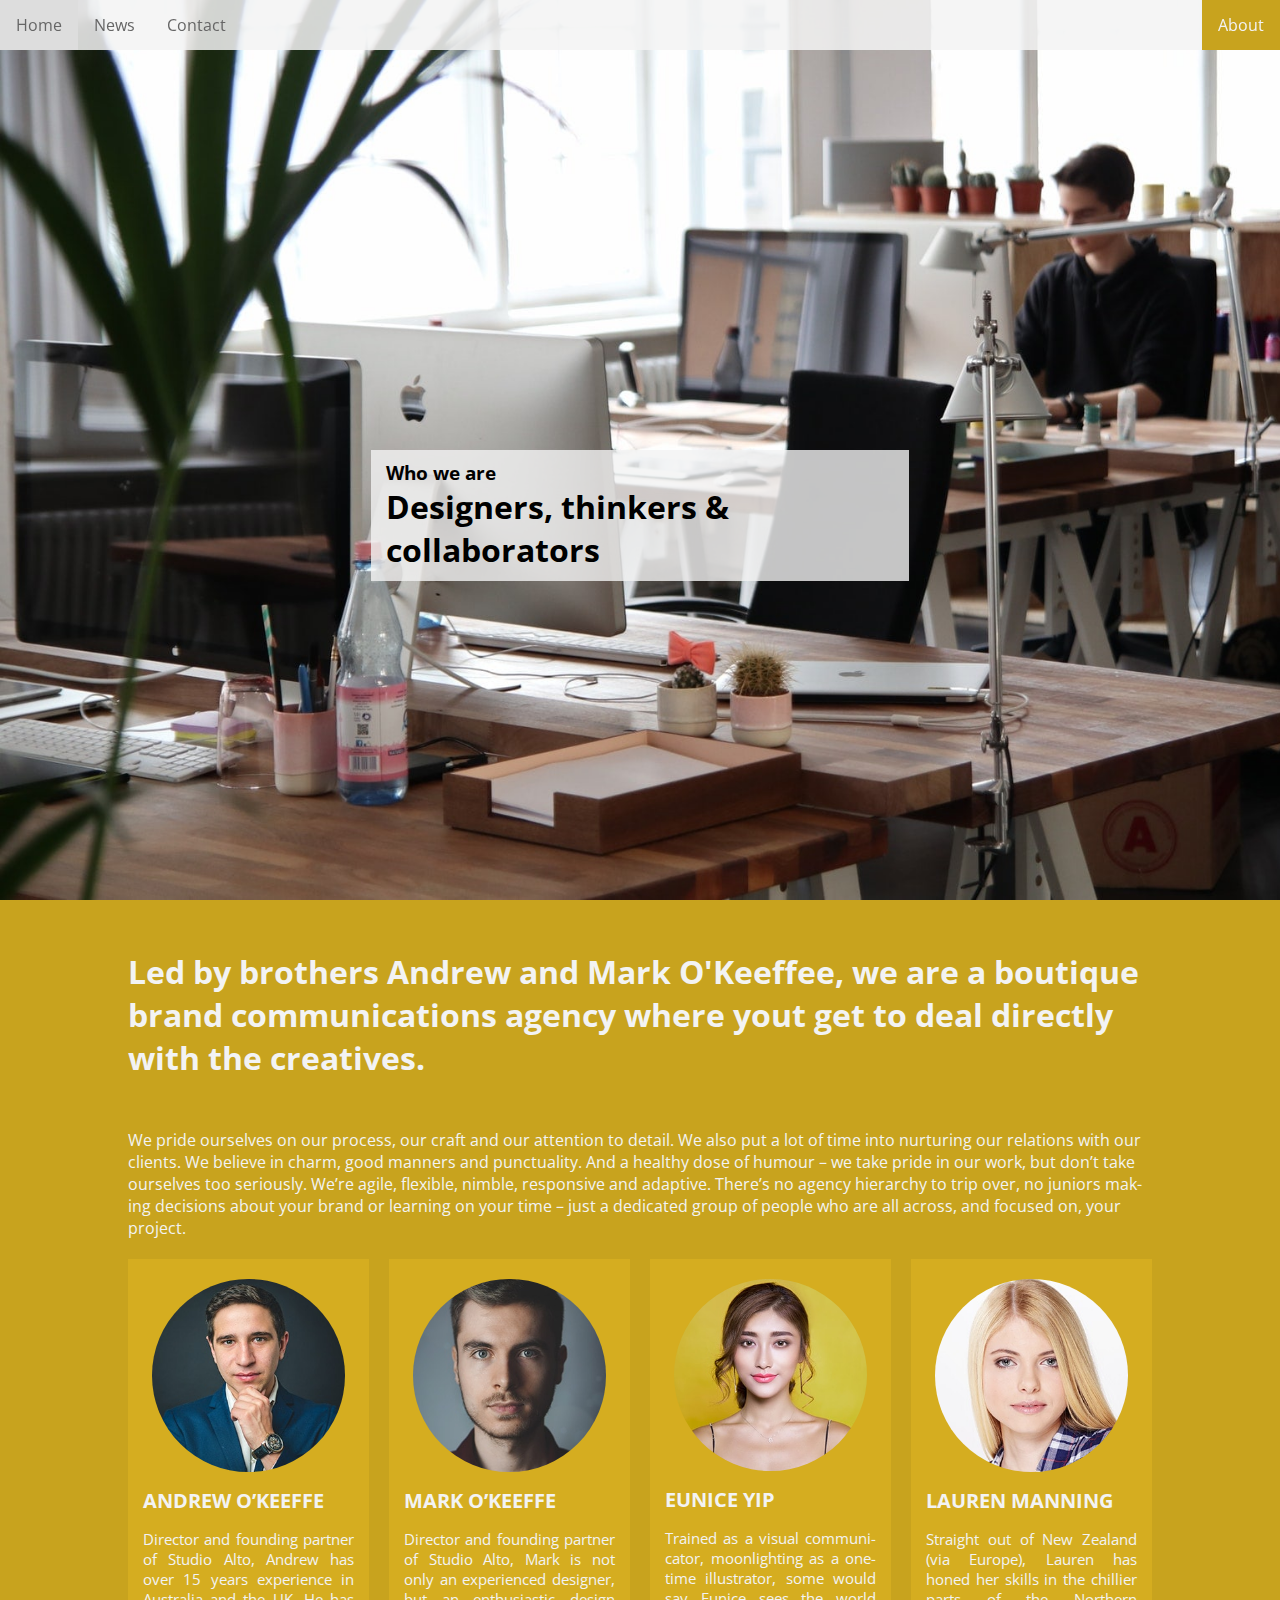
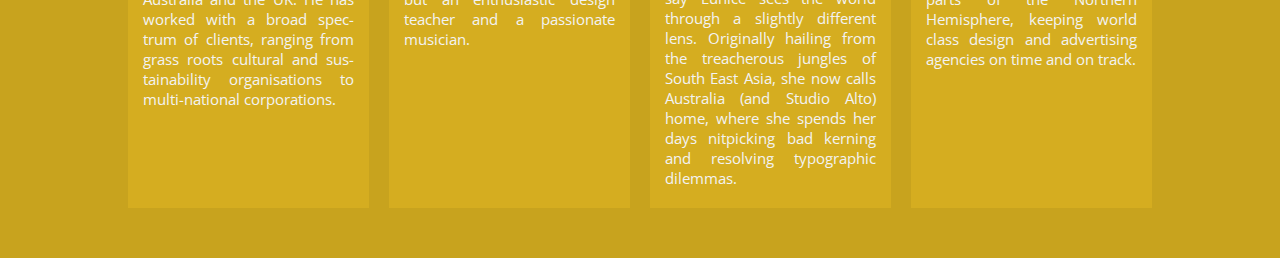
<file: about.html>
<!DOCTYPE html>
<html lang="en">
  <head>
    <meta charset="utf-8">
    <title>school-example</title>
    <link rel="stylesheet" href="css/master.css">
    <link rel="stylesheet" href="css/font-awesome/font-awesome.css">
    <link href="https://fonts.googleapis.com/css?family=Open+Sans" rel="stylesheet">
    <script src="js/menu.js" charset="utf-8"></script>
    <meta name="viewport" content="width=device-width, initial-scale=1.0">
  </head>
  <body class="about">
    <div class="banner">
      <div class="title-container">
        <div class="title">
          <h3>Who we are</h3>
          <h1>Designers, thinkers & collaborators</h1>
        </div>
      </div>
    </div>
    <div id="nav" class="topnav">
      <a href="index.html">Home</a>
      <a href="news.html">News</a>
      <a href="contact.html">Contact</a>
      <a class="about active" href="#about">About</a>
      <a href="javascript:void(0);" class="icon" onclick="openCloseNavigation()">&#9776;</a>
    </div>
    <div class="container">
      <div class="inner">
        <h1 class="header">Led by brothers Andrew and Mark O'Keeffee, we are a boutique brand communications agency where yout get to deal directly with the creatives.</h1>
        <p>We pride ourselves on our process, our craft and our attention to detail. We also put a lot of time into nurturing our relations with our clients. We believe in charm, good manners and punctuality. And a healthy dose of humour – we take pride in our work, but don’t take ourselves too seriously.
We’re agile, flexible, nimble, responsive and adaptive. There’s no agency hierarchy to trip over, no juniors making decisions about your brand or learning on your time – just a dedicated group of people who are all across, and focused on, your project.</p>
        <div class="grid-container">
          <div class="first">
            <img src="img/about/potrait_1.jpeg" />
            <h1>Andrew O’Keeffe</h1>
            <p>Director and founding partner of Studio Alto, Andrew has over 15 years experience in Australia and the UK. He has worked with a broad spectrum of clients, ranging from grass roots cultural and sustainability organisations to multi-national corporations.</p>
          </div>
          <div class="second">
            <img src="img/about/potrait_2.jpeg" />
            <h1>Mark O’Keeffe</h1>
            <p>Director and founding partner of Studio Alto, Mark is not only an experienced designer, but an enthusiastic design teacher and a passionate musician.</p>
          </div>
          <div class="third">
            <img src="img/about/potrait_3.jpeg" />
            <h1>Eunice Yip</h1>
            <p>Trained as a visual communicator, moonlighting as a one-time illustrator, some would say Eunice sees the world through a slightly different lens. Originally hailing from the treacherous jungles of South East Asia, she now calls Australia (and Studio Alto) home, where she spends her days nitpicking bad kerning and resolving typographic dilemmas.</p>
          </div>
          <div class="fourth">
            <img src="img/about/potrait_4.jpeg" />
            <h1>Lauren Manning</h1>
            <p>Straight out of New Zealand (via Europe), Lauren has honed her skills in the chillier parts of the Northern Hemisphere, keeping world class design and advertising agencies on time and on track.</p>
          </div>
        </div>
      </div>
    </div>
  </body>
</html>
</file>
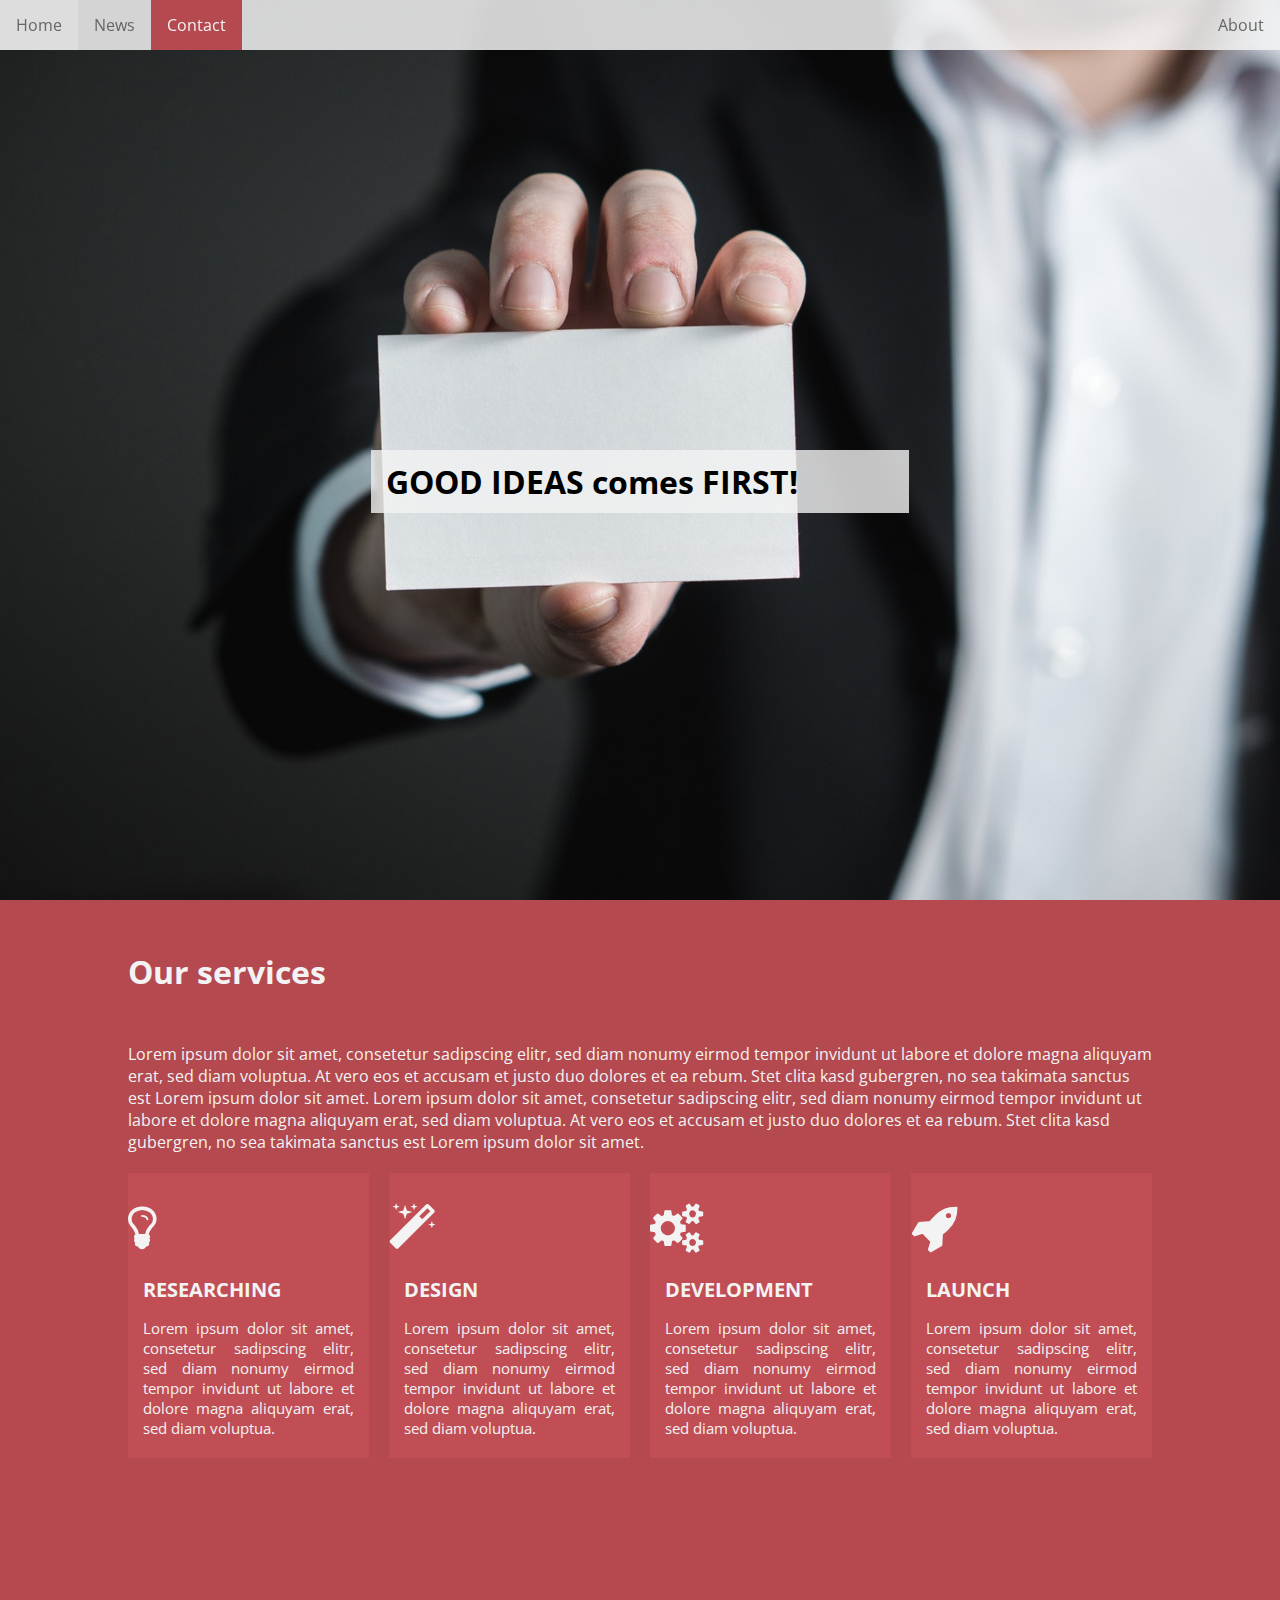
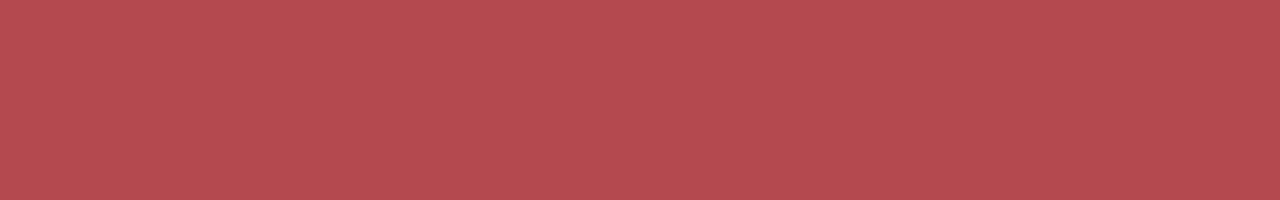
<file: contact.html>
<!DOCTYPE html>
<html>
  <head>
    <meta charset="utf-8">
    <title>school-example</title>
    <link rel="stylesheet" href="css/master.css">
    <link rel="stylesheet" href="css/font-awesome/font-awesome.css">
    <link href="https://fonts.googleapis.com/css?family=Open+Sans" rel="stylesheet">
    <script src="js/menu.js" charset="utf-8"></script>
    <meta name="viewport" content="width=device-width, initial-scale=1.0">
  </head>
  <body class="contact">
    <div class="banner">
      <div class="title-container">
        <div class="title">
          <h1>GOOD IDEAS comes FIRST!</h1>
        </div>
      </div>
    </div>
    <div id="nav" class="topnav">
      <a href="index.html">Home</a>
      <a href="news.html">News</a>
      <a class="active" href="#contact">Contact</a>
      <a class="about" href="about.html">About</a>
      <a href="javascript:void(0);" class="icon" onclick="openCloseNavigation()">&#9776;</a>
    </div>
    <div class="container">
      <div class="inner">
        <h1 class="header">Our services</h1>
        <p>Lorem ipsum dolor sit amet, consetetur sadipscing elitr, sed diam nonumy eirmod tempor invidunt ut labore et dolore magna aliquyam erat, sed diam voluptua. At vero eos et accusam et justo duo dolores et ea rebum. Stet clita kasd gubergren, no sea takimata sanctus est Lorem ipsum dolor sit amet. Lorem ipsum dolor sit amet, consetetur sadipscing elitr, sed diam nonumy eirmod tempor invidunt ut labore et dolore magna aliquyam erat, sed diam voluptua. At vero eos et accusam et justo duo dolores et ea rebum. Stet clita kasd gubergren, no sea takimata sanctus est Lorem ipsum dolor sit amet.</p>
        <div class="grid-container">
          <div class="first">
            <div class="circle">
              <i class="fa fa-lightbulb-o" aria-hidden="true"></i>
            </div>
            <h1>researching</h1>
            <p>Lorem ipsum dolor sit amet, consetetur sadipscing elitr, sed diam nonumy eirmod tempor invidunt ut labore et dolore magna aliquyam erat, sed diam voluptua.</p>
          </div>
          <div class="second">
            <div class="circle">
              <i class="fa fa-magic" aria-hidden="true"></i>
            </div>
            <h1>design</h1>
            <p>Lorem ipsum dolor sit amet, consetetur sadipscing elitr, sed diam nonumy eirmod tempor invidunt ut labore et dolore magna aliquyam erat, sed diam voluptua.</p>
          </div>
          <div class="third">
            <div class="circle">
              <i class="fa fa-cogs" aria-hidden="true"></i>
            </div>
            <h1>development</h1>
            <p>Lorem ipsum dolor sit amet, consetetur sadipscing elitr, sed diam nonumy eirmod tempor invidunt ut labore et dolore magna aliquyam erat, sed diam voluptua.</p>
          </div>
          <div class="fourth">
            <div class="circle">
              <i class="fa fa-rocket" aria-hidden="true"></i>
            </div>
            <h1>launch</h1>
            <p>Lorem ipsum dolor sit amet, consetetur sadipscing elitr, sed diam nonumy eirmod tempor invidunt ut labore et dolore magna aliquyam erat, sed diam voluptua.</p>
          </div>
        </div>
      </div>
    </div>
  </body>
</html>
</file>
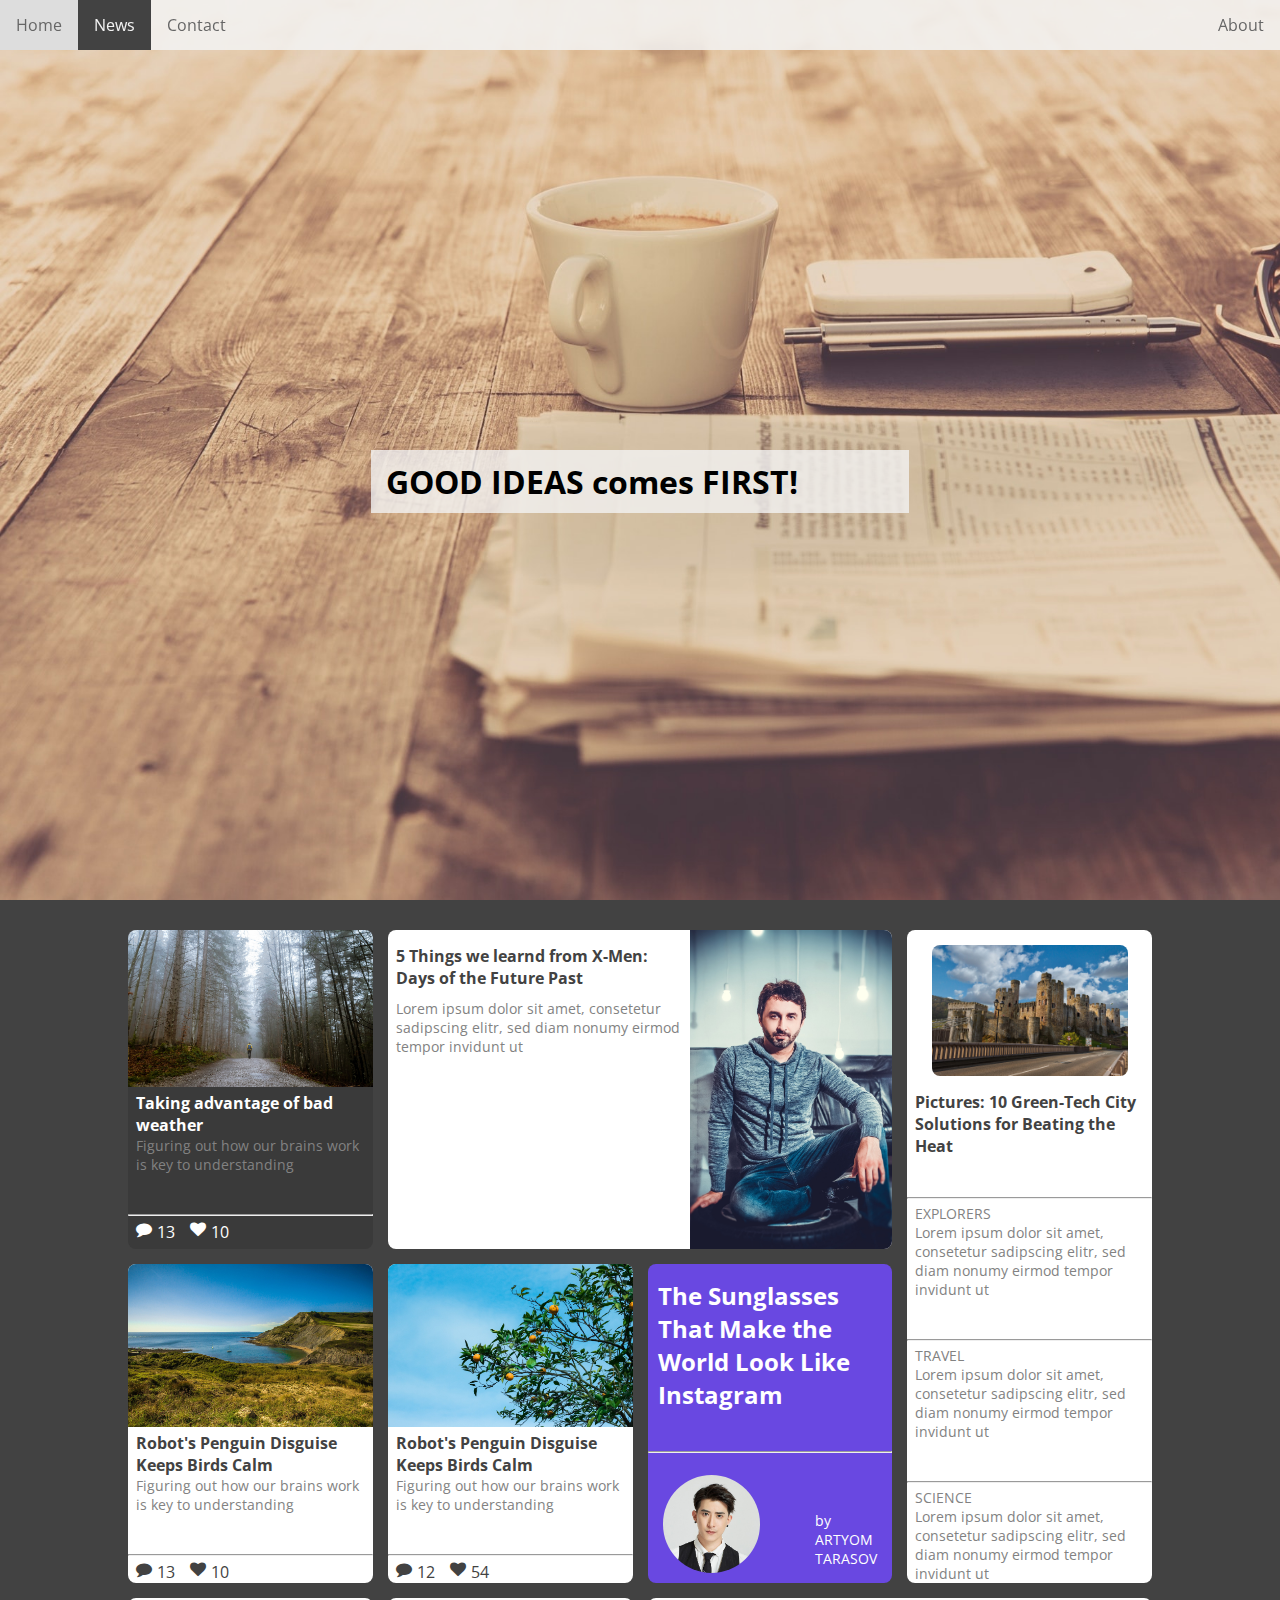
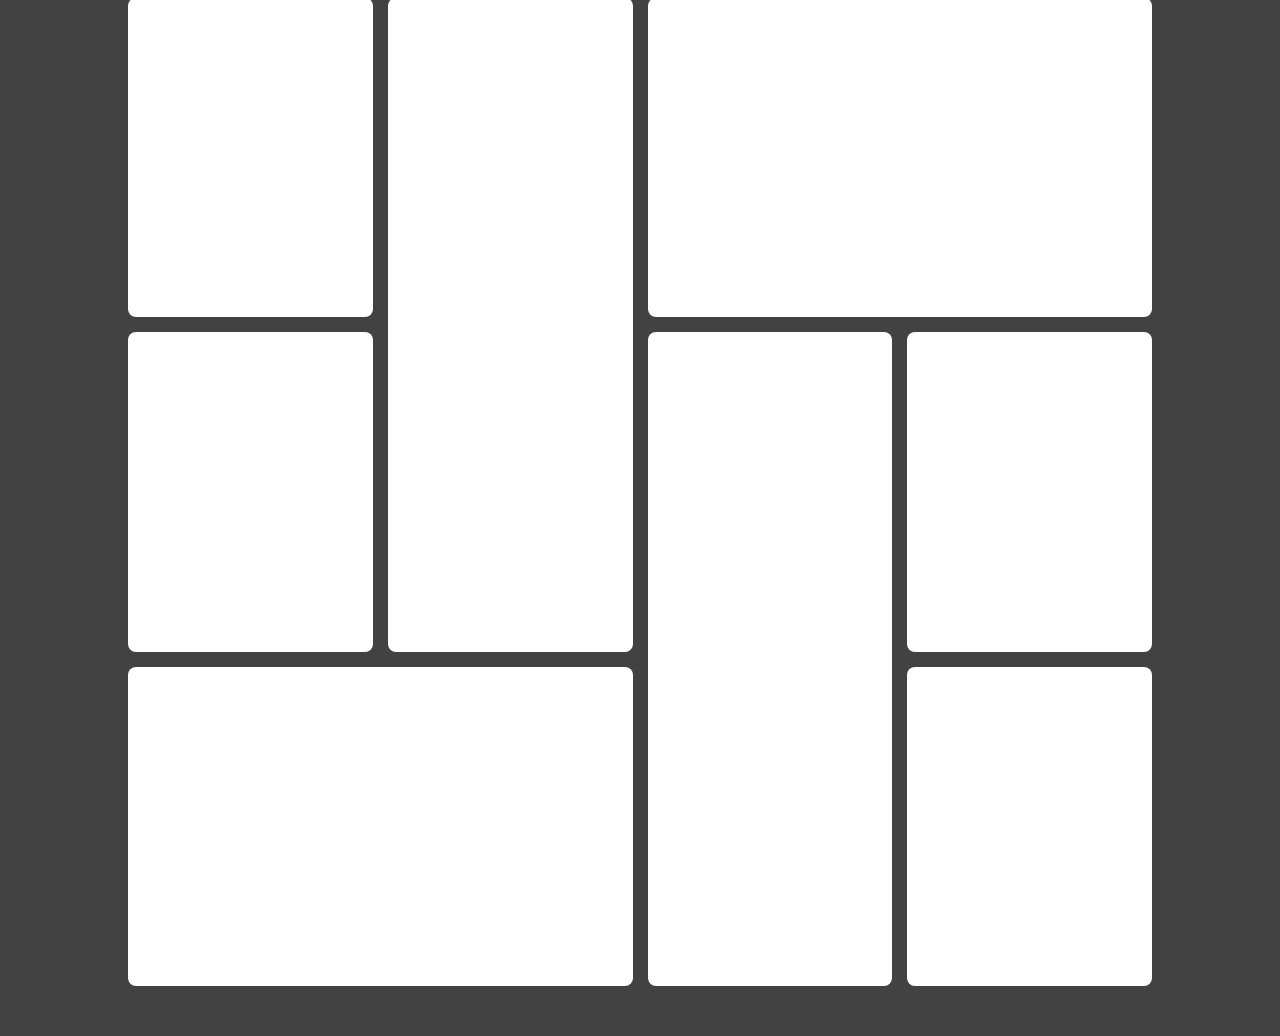
<file: news.html>
<!DOCTYPE html>
<html>
  <head>
    <meta charset="utf-8">
    <title>school-example</title>
    <link rel="stylesheet" href="css/master.css">
    <link rel="stylesheet" href="css/font-awesome/font-awesome.css">
    <link href="https://fonts.googleapis.com/css?family=Open+Sans" rel="stylesheet">
    <script src="js/menu.js" charset="utf-8"></script>
    <meta name="viewport" content="width=device-width, initial-scale=1.0">
  </head>
  <body class="news">
    <div class="banner">
      <div class="title-container">
        <div class="title">
          <h1>GOOD IDEAS comes FIRST!</h1>
        </div>
      </div>
    </div>
    <div id="nav" class="topnav">
      <a href="index.html">Home</a>
      <a class="active" href="#news">News</a>
      <a href="contact.html">Contact</a>
      <a class="about" href="about.html">About</a>
      <a href="javascript:void(0);" class="icon" onclick="openCloseNavigation()">&#9776;</a>
    </div>
    <div class="container">
      <div class="inner">
        <article class="dark">
          <img class="top" src="img/news/bad_weather.jpeg" alt="bad weather">
          <h1>Taking advantage of bad weather</h1>
          <p class="description">Figuring out how our brains work is key to understanding</p>
          <hr>
          <i class="fa fa-comment" aria-hidden="true"></i>
          <p class="comment-count">13</p>
          <i class="fa fa-heart" aria-hidden="true"></i>
          <p class="likes-count">10</p>
        </article>
        <article class="col-2">
          <img class="right" src="img/news/x-men.jpg" alt="x-men person">
          <h1 class="right">5 Things we learnd from X-Men: Days of the Future Past</h1>
          <p class="description">Lorem ipsum dolor sit amet, consetetur sadipscing elitr, sed diam nonumy eirmod tempor invidunt ut</p>
        </article>
        <article class="row-2">
          <img class="center" src="img/news/building.jpg" alt="Building">
          <h1>Pictures: 10 Green-Tech City Solutions for Beating the Heat</h1>
          <hr>
          <p class="description">EXPLORERS</p>
          <p class="description">Lorem ipsum dolor sit amet, consetetur sadipscing elitr, sed diam nonumy eirmod tempor invidunt ut</p>
          <hr>
          <p class="description">TRAVEL</p>
          <p class="description">Lorem ipsum dolor sit amet, consetetur sadipscing elitr, sed diam nonumy eirmod tempor invidunt ut</p>
          <hr>
          <p class="description">SCIENCE</p>
          <p class="description">Lorem ipsum dolor sit amet, consetetur sadipscing elitr, sed diam nonumy eirmod tempor invidunt ut</p>
        </article>
        <article>
          <img class="top" src="img/news/coast.jpg" alt="bad weather">
          <h1>Robot's Penguin Disguise Keeps Birds Calm</h1>
          <p class="description">Figuring out how our brains work is key to understanding</p>
          <hr>
          <i class="fa fa-comment" aria-hidden="true"></i>
          <p class="comment-count">13</p>
          <i class="fa fa-heart" aria-hidden="true"></i>
          <p class="likes-count">10</p>
        </article>
        <article>
          <img class="top" src="img/news/orange_tree.jpg" alt="orange tree">
          <h1>Robot's Penguin Disguise Keeps Birds Calm</h1>
          <p class="description">Figuring out how our brains work is key to understanding</p>
          <hr>
          <i class="fa fa-comment" aria-hidden="true"></i>
          <p class="comment-count">12</p>
          <i class="fa fa-heart" aria-hidden="true"></i>
          <p class="likes-count">54</p>
        </article>
        <article class="purple">
          <h1 class="purple">The Sunglasses That Make the World Look Like Instagram</h1>
          <hr>
          <img class="profile" src="img/news/profile.jpg" alt="Profile">
          <p class="profile">by<br />ARTYOM<br />TARASOV</p>
        </article>
        <article>

        </article>
        <article class="row-2">

        </article>
        <article class="col-2">

        </article>
        <article>

        </article>
        <article class="row-2">

        </article>
        <article>

        </article>
        <article class="col-2">

        </article>
        <article>

        </article>
      </div>
    </div>
  </body>
</html>
</file>
<file: css/master.css>
/* Farben */
/* Hintergrund */
/* Text */
/* Layout */
* {
  box-sizing: border-box;
  margin: 0;
  padding: 0;
  -moz-hyphens: auto;
  -o-hyphens: auto;
  -webkit-hyphens: auto;
  -ms-hyphens: auto;
  hyphens: auto; }

body, html {
  font-family: 'Open Sans', sans-serif; }

.banner {
  height: 100%;
  width: 100%;
  position: absolute;
  z-index: -1; }
  .banner .title-container {
    position: absolute;
    top: 50%;
    width: 100%; }
    .banner .title-container .title {
      margin: 0 auto;
      padding: 10px 0 10px 15px;
      width: 42%;
      background-color: rgba(243, 243, 243, 0.8); }
      @media (max-width: 800px) {
        .banner .title-container .title {
          width: 60%; } }

.container {
  position: absolute;
  top: 100%;
  width: 100%;
  min-height: 100%; }
  .container .inner {
    width: 80%;
    margin: 0 auto;
    padding-bottom: 50px;
    color: #f3f3f3; }
    @media (max-width: 800px) {
      .container .inner {
        width: 70%;
        font-size: 18px; } }
    .container .inner h1 {
      margin: 50px 0; }
    .container .inner .grid-container {
      display: grid;
      grid-template-columns: repeat(4, 1fr);
      grid-template-rows: 1fr;
      grid-column-gap: 20px;
      grid-row-gap: 20px;
      padding-top: 20px;
      font-size: 50px;
      color: #f3f3f3; }
      @media (max-width: 768px) {
        .container .inner .grid-container {
          grid-template-rows: repeat(2, 1fr);
          grid-template-columns: repeat(2, 1fr); } }
      @media (max-width: 425px) {
        .container .inner .grid-container {
          grid-template-rows: repeat(4, 1fr);
          grid-template-columns: 1fr; } }
      .container .inner .grid-container .first, .container .inner .grid-container .second, .container .inner .grid-container .third, .container .inner .grid-container .fourth {
        padding: 20px 0; }
        .container .inner .grid-container .first h1, .container .inner .grid-container .second h1, .container .inner .grid-container .third h1, .container .inner .grid-container .fourth h1 {
          text-transform: uppercase;
          font-size: 0.4em;
          margin: 15px; }
        .container .inner .grid-container .first p, .container .inner .grid-container .second p, .container .inner .grid-container .third p, .container .inner .grid-container .fourth p {
          font-size: 0.3em;
          text-align: justify;
          padding: 0 15px; }

.invisble {
  display: none; }

.topnav {
  width: 100%;
  position: fixed;
  list-style-type: none;
  margin: 0;
  padding: 0;
  overflow: hidden;
  background-color: rgba(243, 243, 243, 0.85); }
  .topnav .active {
    color: #f3f3f3; }
  .topnav .about {
    float: right; }
  .topnav :hover:not(.active) {
    background-color: #ddd; }
  .topnav a {
    display: block;
    float: left;
    color: #666;
    text-align: center;
    padding: 14px 16px;
    text-decoration: none; }
  .topnav .icon {
    display: none; }

.content-nav {
  z-index: 100;
  background-color: transparent; }
  .content-nav :hover:not(.active) {
    background-color: #666; }
  .content-nav a {
    display: none;
    color: #f3f3f3; }
    .content-nav a.icon {
      float: right;
      display: block; }

.content-nav.responsive {
  background-color: rgba(243, 243, 243, 0.85); }
  .content-nav.responsive :hover:not(.active) {
    background-color: #ddd; }
  .content-nav.responsive a {
    float: none;
    display: inline-block; }
    .content-nav.responsive a:not(.active) {
      color: #666; }
    .content-nav.responsive a.icon {
      float: right; }

@media screen and (max-width: 425px) {
  .topnav a:not(:first-child) {
    display: none; }
  .topnav a.icon {
    float: right;
    display: block; } }

@media screen and (max-width: 425px) {
  .topnav.responsive .icon {
    position: absolute;
    right: 0;
    top: 0; }
  .topnav.responsive a {
    float: none;
    display: block;
    text-align: left; } }

/* Parts */
.index .banner {
  background: url("../img/banner_index.jpeg") no-repeat;
  background-size: cover; }

.index .topnav .active {
  background-color: #b4494f; }

.index .container {
  background-color: #b4494f; }
  .index .container h1 {
    text-align: center; }
  .index .container .grid-container {
    text-align: center; }
    .index .container .grid-container .first, .index .container .grid-container .second, .index .container .grid-container .third, .index .container .grid-container .fourth {
      background-color: #c14e55; }
      .index .container .grid-container .first .circle, .index .container .grid-container .second .circle, .index .container .grid-container .third .circle, .index .container .grid-container .fourth .circle {
        margin: 0 auto;
        height: 100px;
        width: 100px;
        background-color: #f3f3f3;
        border-radius: 50%;
        border: 3px solid #b4494f;
        box-shadow: 0 0 0px 2px #f3f3f3;
        color: #b4494f; }
        .index .container .grid-container .first .circle i, .index .container .grid-container .second .circle i, .index .container .grid-container .third .circle i, .index .container .grid-container .fourth .circle i {
          vertical-align: sub; }

.about .banner {
  background: url("../img/banner_about.jpeg") no-repeat;
  background-size: cover; }

.about .topnav .active {
  background-color: #c8a31e; }

.about .container {
  background-color: #c8a31e; }
  .about .container .first, .about .container .second, .about .container .third, .about .container .fourth {
    background-color: #D5AD20; }
    .about .container .first img, .about .container .second img, .about .container .third img, .about .container .fourth img {
      display: block;
      margin: 0 auto;
      width: 80%;
      border-radius: 50%; }

.news .banner {
  background: url("../img/banner_news.jpeg") no-repeat;
  background-size: cover; }

.news .topnav .active {
  background-color: #424242; }

.news .container {
  background-color: #424242;
  padding-top: 30px; }
  .news .container .inner {
    display: grid;
    grid-template-columns: repeat(4, 1fr);
    grid-template-rows: repeat(5, 1fr);
    grid-column-gap: 15px;
    grid-row-gap: 15px;
    color: #424242; }
    @media (max-width: 425px) {
      .news .container .inner {
        grid-template-rows: auto;
        grid-template-columns: 1fr; } }
    .news .container .inner article {
      background-color: white;
      width: 100%;
      height: 100%;
      border-radius: 8px; }
      @media (max-width: 452px) {
        .news .container .inner article {
          padding-bottom: 15px; } }
      .news .container .inner article.dark {
        background-color: #3a3a3a;
        color: white; }
      .news .container .inner article.purple {
        position: relative;
        background-color: #6948e1;
        color: white; }
      @media (min-width: 426px) {
        .news .container .inner article.col-2 {
          grid-column: auto / span 2;
          grid-row: auto; }
        .news .container .inner article.row-2 {
          grid-column: auto;
          grid-row: auto / span 2; } }
      .news .container .inner article img.center {
        display: block;
        width: 80%;
        margin: 15px auto;
        border-radius: 8px; }
      .news .container .inner article img.top {
        width: 100%;
        border-top-left-radius: 8px;
        border-top-right-radius: 8px; }
      .news .container .inner article img.right {
        width: 100%;
        height: 50%;
        object-fit: cover;
        border-top-left-radius: 8px;
        border-top-right-radius: 8px; }
      .news .container .inner article img.profile {
        width: 100px;
        max-width: 40%;
        border-radius: 50%;
        margin: 10px 5px 0px 15px; }
      @media (min-width: 426px) {
        .news .container .inner article img.right {
          max-height: 100%;
          max-width: 40%;
          min-height: 100%;
          object-fit: cover;
          float: right;
          border-top-left-radius: 0px;
          border-top-right-radius: 8px;
          border-bottom-right-radius: 8px; }
        .news .container .inner article img.profile {
          position: absolute;
          bottom: 10px; } }
      .news .container .inner article h1 {
        font-size: 1em;
        margin: 0px 8px; }
        .news .container .inner article h1.right {
          margin: 15px 0 10px 8px; }
        .news .container .inner article h1.purple {
          font-size: 1.5em;
          margin: 15px 10px 0px 10px; }
      .news .container .inner article p.description {
        font-size: 0.9em;
        margin: 0px 8px;
        color: #828282; }
      .news .container .inner article p.profile {
        font-size: 0.9em;
        position: absolute;
        bottom: 15px;
        right: 15px; }
      .news .container .inner article hr {
        background-color: white;
        margin: 40px 0px 5px 0px;
        clear: both; }
      .news .container .inner article i {
        float: left;
        padding-bottom: 4px; }
      .news .container .inner article i:first-of-type {
        margin-left: 8px; }
      .news .container .inner article .comment-count, .news .container .inner article .likes-count {
        float: left;
        margin-left: 5px;
        margin-right: 15px; }

.contact .banner {
  background: url("../img/banner_contact.jpeg") no-repeat;
  background-size: cover; }

.contact .topnav .active {
  background-color: #b4494f; }

.contact .container {
  background-color: #b4494f; }
  .contact .container .first, .contact .container .second, .contact .container .third, .contact .container .fourth {
    background-color: #c14e55; }
    .contact .container .first img, .contact .container .second img, .contact .container .third img, .contact .container .fourth img {
      display: block;
      margin: 0 auto;
      width: 80%;
      border-radius: 50%; }
</file>
